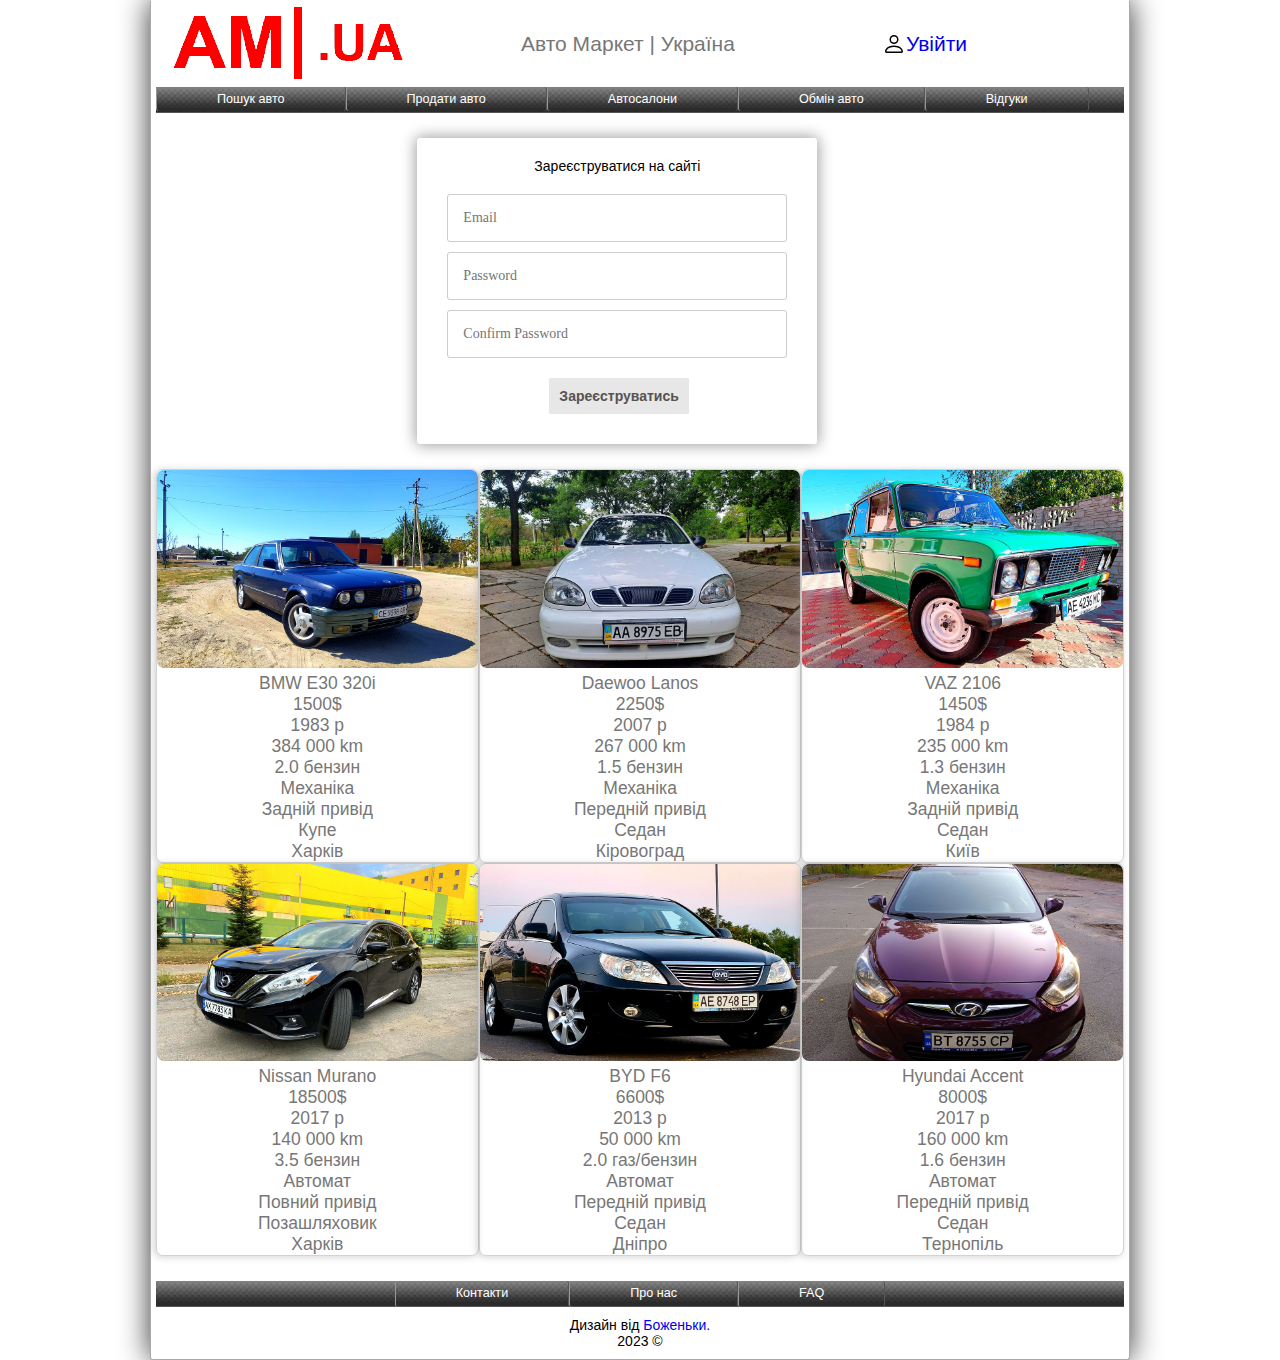
<file: index.html>
<!DOCTYPE html>
<html lang="en">
<head>
    <meta charset="UTF-8">
    <meta name="viewport" content="width=device-width, initial-scale=1.0">
    <title>Купівля та продаж авто | AutoMarket UA</title>
    <link rel="stylesheet" href="css/reset.css">
    <link rel="stylesheet" href="css/style.css">
</head>
<body>
    <div class="wrapper">
        <header class="header">
            <div class="header__container">
                <a class="header__item--add" href="index.html" title="Продати/купити авто по вигідним цінам">
                    <img src="img/site_logo.png" alt="Продати/купити авто по вигідним цінам">
                </a>
                <div class="header__item">
                    <h1 class="header__article">
                        Авто Маркет | Україна
                    </h1>
                </div>
                <div class="header__logon">
                    <a href="pages/signin.html" class="header__logon--button">
                        <div class="header__logon icon-button">
                            <span class="header__logon--text">Увійти</span>
                        </div>
                    </a>
                </div>
                <nav class="nav">
                    <ul class="nav__menu">
                        <li class="nav__menu--item">
                            <a class="nav__menu--link" href="./pages/search.html" title="Знайти авто">
                                Пошук авто
                            </a>
                        </li>
                        <li class="nav__menu--item">
                            Продати авто
                        </li>
                        <li class="nav__menu--item">
                            Автосалони
                        </li>
                        <li class="nav__menu--item">
                            Обмін авто
                        </li>
                        <li class="nav__menu--item">
                            Відгуки
                        </li>
                    </ul>
                </nav>
            </div>
        </header>
        <form action="https://fom.in.ua/echo" class="reg" method="POST">
            <div class="reg__form">
                <h2 class="reg__form--title">Зареєструватися на сайті</h2>
                <input type="email" name="E-mail" placeholder="Email" required="required">
                <input type="password" name="Password" placeholder="Password" required="required">
                <input type="password" name="CheckPass" placeholder="Confirm Password" required="required">
                <button type="submit" class="reg__form--btn" name="Registration" value="OK">Зареєструватись</button>
            </div>
        </form>
        <div class="main-content">
            <div class="main-content__item">
                <a href="#">
                    <img class="main-content__img" src="./img/BMW_E30.jpg" alt="BMW">
                </a>
                <ul class="desc-list">
                    <li class="desc-list__item">
                        BMW E30 320i
                    </li>
                    <li class="desc-list__item">
                        1500$
                    </li>
                    <li class="desc-list__item">
                        1983 р
                    </li>
                    <li class="desc-list__item">
                        384 000 km
                    </li>
                    <li class="desc-list__item">
                        2.0 бензин
                    </li>
                    <li class="desc-list__item">
                        Механіка
                    </li>
                    <li class="desc-list__item">
                        Задній привід
                    </li>
                    <li class="desc-list__item">
                        Купе
                    </li>
                    <li class="desc-list__item">
                        Харків
                    </li>
                </ul>
            </div>
            <div class="main-content__item">
                <a href="#">
                    <img class="main-content__img" src="./img/Daewoo_lanos.jpg" alt="Daewoo">
                </a>
                <ul class="desc-list">
                    <li class="desc-list__item">
                        Daewoo Lanos
                    </li>
                    <li class="desc-list__item">
                        2250$
                    </li>
                    <li class="desc-list__item">
                        2007 р
                    </li>
                    <li class="desc-list__item">
                        267 000 km
                    </li>
                    <li class="desc-list__item">
                        1.5 бензин
                    </li>
                    <li class="desc-list__item">
                        Механіка
                    </li>
                    <li class="desc-list__item">
                        Передній привід
                    </li>
                    <li class="desc-list__item">
                        Седан
                    </li>
                    <li class="desc-list__item">
                        Кіровоград
                    </li>
                </ul>
            </div>
            <div class="main-content__item">
                <a href="#">
                    <img class="main-content__img" src="./img/VAZ_2106.jpg" alt="LADA">
                </a>
                <ul class="desc-list">
                    <li class="desc-list__item">
                        VAZ 2106
                    </li>
                    <li class="desc-list__item">
                        1450$
                    </li>
                    <li class="desc-list__item">
                        1984 р
                    </li>
                    <li class="desc-list__item">
                        235 000 km
                    </li>
                    <li class="desc-list__item">
                        1.3 бензин
                    </li>
                    <li class="desc-list__item">
                        Механіка
                    </li>
                    <li class="desc-list__item">
                        Задній привід
                    </li>
                    <li class="desc-list__item">
                        Седан
                    </li>
                    <li class="desc-list__item">
                        Київ
                    </li>
                </ul>
            </div>
        </div>
        <div class="main-content--add">
            <div class="main-content__item">
                <a href="#">
                    <img class="main-content__img" src="./img/Nissan_Murano.jpg" alt="Daewoo">
                </a>
                <ul class="desc-list">
                    <li class="desc-list__item">
                        Nissan Murano
                    </li>
                    <li class="desc-list__item">
                        18500$
                    </li>
                    <li class="desc-list__item">
                        2017 р
                    </li>
                    <li class="desc-list__item">
                        140 000 km
                    </li>
                    <li class="desc-list__item">
                        3.5 бензин
                    </li>
                    <li class="desc-list__item">
                        Автомат
                    </li>
                    <li class="desc-list__item">
                        Повний привід
                    </li>
                    <li class="desc-list__item">
                        Позашляховик
                    </li>
                    <li class="desc-list__item">
                        Харків
                    </li>
                </ul>
            </div>
            <div class="main-content__item">
                <a href="#">
                    <img class="main-content__img" src="./img/BYD_F6.jpg" alt="Daewoo">
                </a>
                <ul class="desc-list">
                    <li class="desc-list__item">
                        BYD F6
                    </li>
                    <li class="desc-list__item">
                        6600$
                    </li>
                    <li class="desc-list__item">
                        2013 р
                    </li>
                    <li class="desc-list__item">
                        50 000 km
                    </li>
                    <li class="desc-list__item">
                        2.0 газ/бензин
                    </li>
                    <li class="desc-list__item">
                        Автомат
                    </li>
                    <li class="desc-list__item">
                        Передній привід
                    </li>
                    <li class="desc-list__item">
                        Седан
                    </li>
                    <li class="desc-list__item">
                        Дніпро
                    </li>
                </ul>
            </div>
            <div class="main-content__item">
                <a href="#">
                    <img class="main-content__img" src="./img/Hyundai_Accent.jpg" alt="Daewoo">
                </a>
                <ul class="desc-list">
                    <li class="desc-list__item">
                        Hyundai Accent
                    </li>
                    <li class="desc-list__item">
                        8000$
                    </li>
                    <li class="desc-list__item">
                        2017 р
                    </li>
                    <li class="desc-list__item">
                        160 000 km
                    </li>
                    <li class="desc-list__item">
                        1.6 бензин
                    </li>
                    <li class="desc-list__item">
                        Автомат
                    </li>
                    <li class="desc-list__item">
                        Передній привід
                    </li>
                    <li class="desc-list__item">
                        Седан
                    </li>
                    <li class="desc-list__item">
                        Тернопіль
                    </li>
                </ul>
            </div>
        </div>
        <footer class="footer">
            <nav class="nav__footer">
                <ul class="nav__footer--menu">
                    <li class="nav__footer--item">
                        <a href="#" class="nav__menu--link">
                            Контакти
                        </a>
                    </li>
                    <li class="nav__footer--item">
                        <a href="#" class="nav__menu--link">
                            Про нас
                        </a>
                    </li>
                    <li class="nav__footer--item">
                        <a href="#" class="nav__menu--link">
                            FAQ
                        </a>
                    </li>
                </ul>
            </nav>
            <div class="footer__desc">
                <p class="footer__desc--item">Дизайн від
                    <a href="https://github.com/Shroederrr/homework_05" class="footer__desc--link">
                        Боженьки.
                    </a>
                    <br> 2023 &copy;
                </p>
            </div>
        </footer>
    </div>
</body>
</html>
</file>
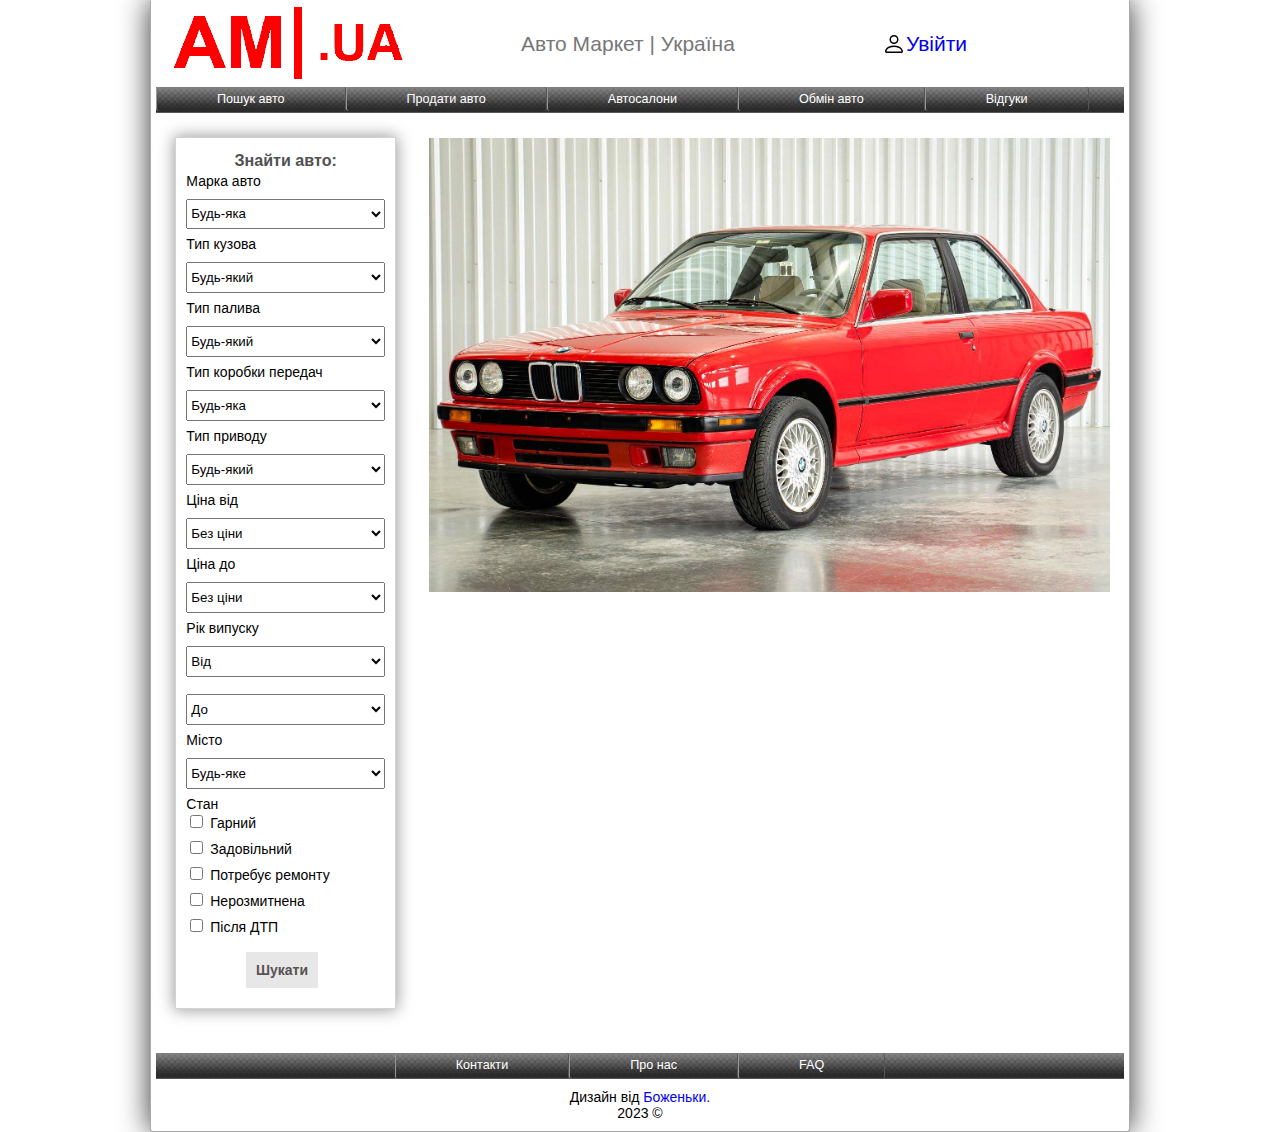
<file: pages/search.html>
<!DOCTYPE html>
<html lang="en">
<head>
    <meta charset="UTF-8">
    <meta name="viewport" content="width=device-width, initial-scale=1.0">
    <title>Пошук авто | AutoMarket UA</title>
    <link rel="stylesheet" href="../css/reset.css">
    <link rel="stylesheet" href="../css/style.css">
</head>
<div class="wrapper">
    <body>
        <header class="header">
            <div class="header__container">
                <a class="header__item--add" href="../index.html" title="Продати/купити авто по вигідним цінам">
                    <img src="../img/site_logo.png" alt="Продати/купити авто по вигідним цінам">
                </a>
                <div class="header__item">
                    <h1 class="header__article">
                        Авто Маркет | Україна
                    </h1>
                </div>
                <div class="header__logon">
                    <a href="./signin.html" class="header__logon--button">
                        <div class="header__logon icon-button">
                            <span class="header__logon--text">Увійти</span>
                        </div>
                    </a>
                </div>
                <nav class="nav">
                    <ul class="nav__menu">
                        <li class="nav__menu--item">
                            <a class="nav__menu--link" href="#" title="Знайти авто">
                                Пошук авто
                            </a>
                        </li>
                        <li class="nav__menu--item">
                            Продати авто
                        </li>
                        <li class="nav__menu--item">
                            Автосалони
                        </li>
                        <li class="nav__menu--item">
                            Обмін авто
                        </li>
                        <li class="nav__menu--item">
                            Відгуки
                        </li>
                    </ul>
                </nav>
            </div>
        </header>
    <div class="section">
        <div class="search">
            <div class="search__container">
                <p class="search__article">
                    Знайти авто:
                </p>
                <form action="https://fom.in.ua/echo" class="search__form" method="post">
                    <label class="search__form--item">
                        Марка авто
                        <select name="Manufacturer">
                            <option value="Any">
                                Будь-яка
                            </option>
                            <option value="BMW">
                                BMW
                            </option>
                            <option value="Audi">
                                Audi
                            </option>
                            <option value="Mercedes">
                                Mercedes
                            </option>
                            <option value="Volkswagen">
                                Volkswagen
                            </option>
                            <option value="Opel">
                                Opel
                            </option>
                            <option value="Nissan">
                                Nissan
                            </option>
                            <option value="Toyota">
                                Toyota
                            </option>
                            <option value="Mitsubishi">
                                Mitsubishi
                            </option>
                            <option value="Honda">
                                Honda
                            </option>
                            <option value="LADA">
                                LADA
                            </option>
                            <option value="Hyundai">
                                Hyundai
                            </option>
                            <option value="KIA">
                                KIA
                            </option>
                            <option value="Daewoo">
                                Daewoo
                            </option>
                        </select>
                    </label>
                    <label class="search__form--item">
                        Тип кузова
                        <select name="BodyType">
                            <option value="Any">
                                Будь-який
                            </option>
                            <option value="Sedan">
                                Седан
                            </option>
                            <option value="Coupe">
                                Купе
                            </option>
                            <option value="Hatchback">
                                Хетчбек
                            </option>
                            <option value="Universal">
                                Універсал
                            </option>
                            <option value="Cabrio/Roadster">
                                Кабріолет/Родстер
                            </option>
                            <option value="Miniwan">
                                Мінівен
                            </option>
                            <option value="Crossover">
                                Кросовер
                            </option>
                        </select>
                    </label>
                    <label class="search__form--item">
                        Тип палива
                        <select name="FuelType">
                            <option value="Any">
                                Будь-який
                            </option>
                            <option value="Gas">
                                Бензин
                            </option>
                            <option value="Propane">
                                Газ
                            </option>
                            <option value="Gas/Propane">
                                Газ/бензин
                            </option>
                            <option value="Diesel">
                                Дизель
                            </option>
                            <option value="Electric">
                                Електро
                            </option>
                            <option value="Hybrid">
                                Гібрид
                            </option>
                        </select>
                    </label>
                    <label class="search__form--item">
                        Тип коробки передач
                        <select name="Gearbox">
                            <option value="Any">
                                Будь-яка
                            </option>
                            <option value="Mechanic">
                                Механіка
                            </option>
                            <option value="Auto">
                                Автомат
                            </option>
                        </select>
                    </label>
                    <label class="search__form--item">
                        Тип приводу
                        <select name="Drive">
                            <option value="Any">
                                Будь-який
                            </option>
                            <option value="FWD">
                                Передній
                            </option>
                            <option value="RWD">
                                Задній
                            </option>
                            <option value="AWD">
                                Повний
                            </option>
                        </select>
                    </label>
                    <label class="search__form--item">
                        Ціна від
                        <select name="PriceFrom">
                            <option value="WithoutPrice">
                                Без ціни
                            </option>
                            <option value="200$">
                                200$
                            </option>
                            <option value="500$">
                                500$
                            </option>
                            <option value="1'000$">
                                1'000$
                            </option>
                            <option value="1'500$">
                                1'500$
                            </option>
                            <option value="2'000$">
                                2'000$
                            </option>
                            <option value="2'500$">
                                2'500$
                            </option>
                            <option value="3'000$">
                                3'000$
                            </option>
                            <option value="3'500$">
                                3'500$
                            </option>
                            <option value="4'000$">
                                4'000$
                            </option>
                            <option value="4'500$">
                                4'500$
                            </option>
                            <option value="5'000$">
                                5'000$
                            </option>
                            <option value="6'000$">
                                6'000$
                            </option>
                            <option value="7'000$">
                                7'000$
                            </option>
                            <option value="8'000$">
                                8'000$
                            </option>
                            <option value="9'000$">
                                9'000$
                            </option>
                            <option value="10'000$">
                                10'000$
                            </option>
                            <option value="11'000$">
                                11'000$
                            </option>
                            <option value="12'500$">
                                12'500$
                            </option>
                            <option value="14'000$">
                                14'000$
                            </option>
                            <option value="15'000$">
                                15'000$
                            </option>
                            <option value="17'500$">
                                17'000$
                            </option>
                            <option value="20'000$">
                                20'000$
                            </option>
                            <option value="22'500$">
                                22'500$
                            </option>
                            <option value="25'000$">
                                25'000$
                            </option>
                            <option value="27'500$">
                                27'500$
                            </option>
                            <option value="30'000$">
                                30'000$
                            </option>
                            <option value="35'000$">
                                35'000$
                            </option>
                            <option value="40'000$">
                                40'000$
                            </option>
                            <option value="45'000$">
                                45'000$
                            </option>
                            <option value="50'000$">
                                50'000$
                            </option>
                            <option value="60'000$">
                                60'000$
                            </option>
                            <option value="75'000$">
                                75'000$
                            </option>
                            <option value="100'000$">
                                100'000$
                            </option>
                        </select>
                    </label>
                    <label class="search__form--item">
                        Ціна до
                        <select name="PriceTo">
                            <option value="WithoutPrice">
                                Без ціни
                            </option>
                            <option value="200$">
                                200$
                            </option>
                            <option value="500$">
                                500$
                            </option>
                            <option value="1'000$">
                                1'000$
                            </option>
                            <option value="1'500$">
                                1'500$
                            </option>
                            <option value="2'000$">
                                2'000$
                            </option>
                            <option value="2'500$">
                                2'500$
                            </option>
                            <option value="3'000$">
                                3'000$
                            </option>
                            <option value="3'500$">
                                3'500$
                            </option>
                            <option value="4'000$">
                                4'000$
                            </option>
                            <option value="4'500$">
                                4'500$
                            </option>
                            <option value="5'000$">
                                5'000$
                            </option>
                            <option value="6'000$">
                                6'000$
                            </option>
                            <option value="7'000$">
                                7'000$
                            </option>
                            <option value="8'000$">
                                8'000$
                            </option>
                            <option value="9'000$">
                                9'000$
                            </option>
                            <option value="10'000$">
                                10'000$
                            </option>
                            <option value="11'000$">
                                11'000$
                            </option>
                            <option value="12'500$">
                                12'500$
                            </option>
                            <option value="14'000$">
                                14'000$
                            </option>
                            <option value="15'000$">
                                15'000$
                            </option>
                            <option value="17'500$">
                                17'000$
                            </option>
                            <option value="20'000$">
                                20'000$
                            </option>
                            <option value="22'500$">
                                22'500$
                            </option>
                            <option value="25'000$">
                                25'000$
                            </option>
                            <option value="27'500$">
                                27'500$
                            </option>
                            <option value="30'000$">
                                30'000$
                            </option>
                            <option value="35'000$">
                                35'000$
                            </option>
                            <option value="40'000$">
                                40'000$
                            </option>
                            <option value="45'000$">
                                45'000$
                            </option>
                            <option value="50'000$">
                                50'000$
                            </option>
                            <option value="60'000$">
                                60'000$
                            </option>
                            <option value="75'000$">
                                75'000$
                            </option>
                            <option value="100'000$">
                                100'000$
                            </option>
                        </select>
                    </label>
                    <label class="search__form--item">
                        Рік випуску
                        <select name="ReleaseDateFrom">
                            <option value="WithoutDate">
                                Від
                            </option>
                            <option value="1970">
                                1970
                            </option>
                            <option value="1971">
                                1971
                            </option>
                            <option value="1972">
                                1972
                            </option>
                            <option value="1973">
                                1973
                            </option>
                            <option value="1974">
                                1974
                            </option>
                            <option value="1975">
                                1975
                            </option>
                            <option value="1976">
                                1976
                            </option>
                            <option value="1977">
                                1977
                            </option>
                            <option value="1978">
                                1978
                            </option>
                            <option value="1979">
                                1979
                            </option>
                            <option value="1980">
                                1980
                            </option>
                            <option value="1981">
                                1981
                            </option>
                            <option value="1982">
                                1982
                            </option>
                            <option value="1983">
                                1983
                            </option>
                            <option value="1984">
                                1984
                            </option>
                            <option value="1985">
                                1985
                            </option>
                            <option value="1986">
                                1986
                            </option>
                            <option value="1987">
                                1987
                            </option>
                            <option value="1988">
                                1988
                            </option>
                            <option value="1989">
                                1989
                            </option>
                            <option value="1990">
                                1990
                            </option>
                            <option value="1991">
                                1991
                            </option>
                            <option value="1992">
                                1992
                            </option>
                            <option value="1993">
                                1993
                            </option>
                            <option value="1994">
                                1994
                            </option>
                            <option value="1995">
                                1995
                            </option>
                            <option value="1996">
                                1996
                            </option>
                            <option value="1997">
                                1997
                            </option>
                            <option value="1998">
                                1998
                            </option>
                            <option value="1999">
                                1999
                            </option>
                            <option value="2000">
                                2000
                            </option>
                            <option value="2001">
                                2001
                            </option>
                            <option value="2002">
                                2002
                            </option>
                            <option value="2003">
                                2003
                            </option>
                            <option value="2004">
                                2004
                            </option>
                            <option value="2005">
                                2005
                            </option>
                            <option value="2006">
                                2006
                            </option>
                            <option value="2007">
                                2007
                            </option>
                            <option value="2008">
                                2008
                            </option>
                            <option value="2009">
                                2009
                            </option>
                            <option value="2010">
                                2010
                            </option>
                            <option value="2011">
                                2011
                            </option>
                            <option value="2012">
                                2012
                            </option>
                            <option value="2013">
                                2013
                            </option>
                            <option value="2014">
                                2014
                            </option>
                            <option value="2015">
                                2015
                            </option>
                            <option value="2016">
                                2016
                            </option>
                            <option value="2017">
                                2017
                            </option>
                            <option value="2018">
                                2018
                            </option>
                            <option value="2019">
                                2019
                            </option>
                            <option value="2020">
                                2020
                            </option>
                            <option value="2021">
                                2021
                            </option>
                            <option value="2022">
                                2022
                            </option>
                            <option value="2023">
                                2023
                            </option>
                        </select>
                    </label>
                    <label class="search__form--item">
                        <select name="ReleaseDateTo">
                            <option value="WithoutDate">
                                До
                            </option>
                            <option value="1970">
                                1970
                            </option>
                            <option value="1971">
                                1971
                            </option>
                            <option value="1972">
                                1972
                            </option>
                            <option value="1973">
                                1973
                            </option>
                            <option value="1974">
                                1974
                            </option>
                            <option value="1975">
                                1975
                            </option>
                            <option value="1976">
                                1976
                            </option>
                            <option value="1977">
                                1977
                            </option>
                            <option value="1978">
                                1978
                            </option>
                            <option value="1979">
                                1979
                            </option>
                            <option value="1980">
                                1980
                            </option>
                            <option value="1981">
                                1981
                            </option>
                            <option value="1982">
                                1982
                            </option>
                            <option value="1983">
                                1983
                            </option>
                            <option value="1984">
                                1984
                            </option>
                            <option value="1985">
                                1985
                            </option>
                            <option value="1986">
                                1986
                            </option>
                            <option value="1987">
                                1987
                            </option>
                            <option value="1988">
                                1988
                            </option>
                            <option value="1989">
                                1989
                            </option>
                            <option value="1990">
                                1990
                            </option>
                            <option value="1991">
                                1991
                            </option>
                            <option value="1992">
                                1992
                            </option>
                            <option value="1993">
                                1993
                            </option>
                            <option value="1994">
                                1994
                            </option>
                            <option value="1995">
                                1995
                            </option>
                            <option value="1996">
                                1996
                            </option>
                            <option value="1997">
                                1997
                            </option>
                            <option value="1998">
                                1998
                            </option>
                            <option value="1999">
                                1999
                            </option>
                            <option value="2000">
                                2000
                            </option>
                            <option value="2001">
                                2001
                            </option>
                            <option value="2002">
                                2002
                            </option>
                            <option value="2003">
                                2003
                            </option>
                            <option value="2004">
                                2004
                            </option>
                            <option value="2005">
                                2005
                            </option>
                            <option value="2006">
                                2006
                            </option>
                            <option value="2007">
                                2007
                            </option>
                            <option value="2008">
                                2008
                            </option>
                            <option value="2009">
                                2009
                            </option>
                            <option value="2010">
                                2010
                            </option>
                            <option value="2011">
                                2011
                            </option>
                            <option value="2012">
                                2012
                            </option>
                            <option value="2013">
                                2013
                            </option>
                            <option value="2014">
                                2014
                            </option>
                            <option value="2015">
                                2015
                            </option>
                            <option value="2016">
                                2016
                            </option>
                            <option value="2017">
                                2017
                            </option>
                            <option value="2018">
                                2018
                            </option>
                            <option value="2019">
                                2019
                            </option>
                            <option value="2020">
                                2020
                            </option>
                            <option value="2021">
                                2021
                            </option>
                            <option value="2022">
                                2022
                            </option>
                            <option value="2023">
                                2023
                            </option>
                        </select>
                    </label>
                    <label class="search__form--item">
                        Місто
                        <select name="City">
                            <option value="Any">
                                Будь-яке
                            </option>
                            <option value="Kiev">
                                Київ
                            </option>
                            <option value="Kharkiv">
                                Харків
                            </option>
                            <option value="Odessa">
                                Одеса
                            </option>
                            <option value="Dnipro">
                                Дніпро
                            </option>
                            <option value="Poltava">
                                Полтава
                            </option>
                            <option value="Lviv">
                                Львів
                            </option>
                            <option value="Sumy">
                                Суми
                            </option>
                            <option value="Ivano-Frankivsk">
                                Івано-Франківськ
                            </option>
                            <option value="Rivne">
                                Рівне
                            </option>
                            <option value="Ternopil">
                                Тернопіль
                            </option>
                            <option value="Khmelnitskiy">
                                Хмельницький
                            </option>
                            <option value="Chernivtsy">
                                Чернівці
                            </option>
                            <option value="Vynnitsya">
                                Вінниця
                            </option>
                            <option value="Zhitomyr">
                                Житомир
                            </option>
                            <option value="Kropivnits'kiy">
                                Кропивницький
                            </option>
                            <option value="Cherkasy">
                                Черкаси
                            </option>
                            <option value="Chernigiv">
                                Чернігів
                            </option>
                            <option value="Donetsk">
                                Донецьк
                            </option>
                            <option value="Zaporizhia">
                                Запоріжжя
                            </option>
                            <option value="Lugans'k">
                                Луганьск
                            </option>
                        </select>
                    </label>
                        Стан
                    <label class="search__form--item">
                        <input type="checkbox" name="Condition" value="Good">
                        Гарний
                    </label>
                    <label class="search__form--item">
                        <input type="checkbox" name="Condition" value="Normal">
                        Задовільний
                    </label>
                    <label class="search__form--item">
                        <input type="checkbox" name="Condition" value="Need repair">
                        Потребує ремонту
                    </label>
                    <label class="search__form--item">
                        <input type="checkbox" name="Condition" value="Uncleared">
                        Нерозмитнена
                    </label>
                    <label class="search__form--item">
                        <input type="checkbox" name="Condition" value="After accident">
                        Після ДТП
                    </label>
                    <button type="submit" class="search__form--btn">Шукати</button>
                </form>
            </div>
        </div>
        <div class="search__img">
            <div class="search__img--container">
                <img src="../img/search_img.jpg" alt="BMW E30 Red Coupe" class="search__img--content">
            </div>
        </div>
    </div>
        <footer class="footer">
            <nav class="nav__footer">
                <ul class="nav__footer--menu">
                    <li class="nav__footer--item">
                        <a href="#" class="nav__menu--link">
                            Контакти
                        </a>
                    </li>
                    <li class="nav__footer--item">
                        <a href="#" class="nav__menu--link">
                            Про нас
                        </a>
                    </li>
                    <li class="nav__footer--item">
                        <a href="#" class="nav__menu--link">
                            FAQ
                        </a>
                    </li>
                </ul>
            </nav>
            <div class="footer__desc">
                <p class="footer__desc--item">Дизайн від
                    <a href="https://github.com/Shroederrr/homework_05" class="footer__desc--link">
                        Боженьки.
                    </a>
                    <br>2023 &copy;
                </p>
            </div>
        </footer>
    </body>
</div>
</html>
</file>
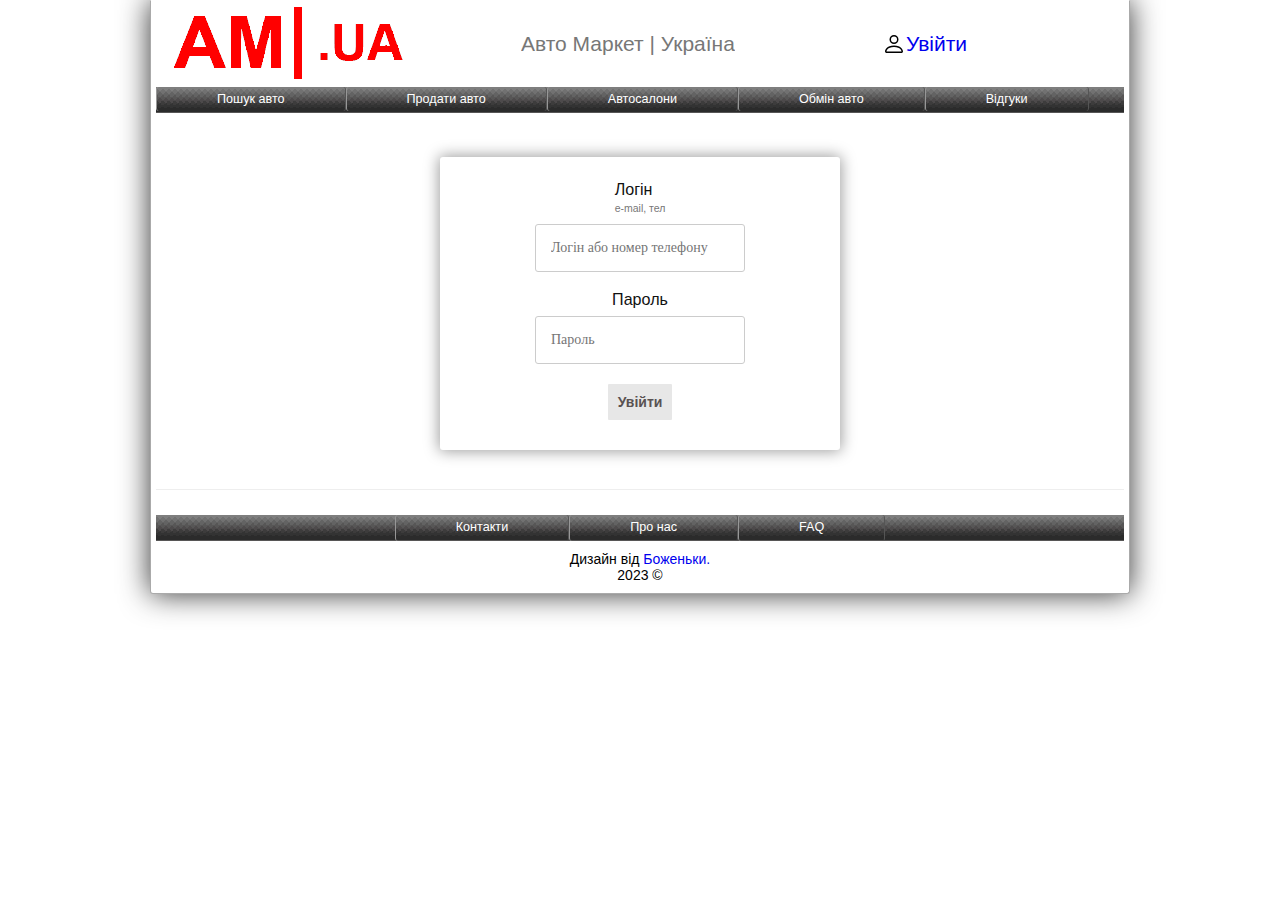
<file: pages/signin.html>
<!DOCTYPE html>
<html lang="en">
<head>
    <meta charset="UTF-8">
    <meta name="viewport" content="width=device-width, initial-scale=1.0">
    <title>Купівля та продаж авто - вхід на сайт | AutoMarket UA</title>
    <link rel="stylesheet" href="../css/reset.css">
    <link rel="stylesheet" href="../css/style.css">
</head>
<div class="wrapper">
    <body>
        <header class="header">
            <div class="header__container">
                <a class="header__item--add" href="../index.html" title="Продати/купити авто по вигідним цінам">
                    <img src="../img/site_logo.png" alt="Продати/купити авто по вигідним цінам">
                </a>
                <div class="header__item">
                    <h1 class="header__article">
                        Авто Маркет | Україна
                    </h1>
                </div>
                <div class="header__logon">
                    <a href="./signin.html" class="header__logon--button">
                        <div class="header__logon icon-button">
                            <span class="header__logon--text">Увійти</span>
                        </div>
                    </a>
                </div>
                <nav class="nav">
                    <ul class="nav__menu">
                        <li class="nav__menu--item">
                            <a class="nav__menu--link" href="./search.html" title="Знайти авто">
                                Пошук авто
                            </a>
                        </li>
                        <li class="nav__menu--item">
                            Продати авто
                        </li>
                        <li class="nav__menu--item">
                            Автосалони
                        </li>
                        <li class="nav__menu--item">
                            Обмін авто
                        </li>
                        <li class="nav__menu--item">
                            Відгуки
                        </li>
                    </ul>
                </nav>
            </div>
        </header>
        <div class="signin">
            <form action="https://fom.in.ua/echo" class="signin__form" method="post">
                <label for="username" class="signin__label--add">
                    Логін
                    <i>e-mail, тел</i>
                </label>
                <div class="signin__login fieldset">
                    <input type="text" name="username" placeholder="Логін або номер телефону" required="required" class="signin__login--primary">
                </div>
                <label for="password" class="signin__label--mod">
                    Пароль
                </label>
                <div class="signin__password fieldset">
                    <input type="password" name="password" placeholder="Пароль" required="required" class="signin__password--secondary">
                </div>
                <button type="submit" class="signin__form--btn">Увійти</button>
            </form>
        </div>
        <footer class="footer">
            <nav class="nav__footer">
                <ul class="nav__footer--menu">
                    <li class="nav__footer--item">
                        <a href="#" class="nav__menu--link">
                            Контакти
                        </a>
                    </li>
                    <li class="nav__footer--item">
                        <a href="#" class="nav__menu--link">
                            Про нас
                        </a>
                    </li>
                    <li class="nav__footer--item">
                        <a href="#" class="nav__menu--link">
                            FAQ
                        </a>
                    </li>
                </ul>
            </nav>
            <div class="footer__desc">
                <p class="footer__desc--item">Дизайн від 
                    <a href="https://github.com/Shroederrr/homework_05" class="footer__desc--link">
                        Боженьки.
                    </a>
                    <br> 2023 &copy
                </p>
            </div>
        </footer>
    </body>
</div>
</html>
</file>
<file: css/style.css>
/* 10 */
.wrapper {
    box-shadow: rgb(51, 51, 51) 0px 0px 30px 0px;
    background-color: rgb(255, 255, 255);
    width: 980px;
    position: relative;
    border-radius: 0px 0px 3px 3px;
    border-width: 1px;
    border-style: solid;
    border-color: rgb(255, 255, 255) rgb(170, 170, 170) rgb(170, 170, 170);
    margin: 0px auto;
    padding: 1px 5px 10px;
}

/* 1 */
body {
    background-color: rgb(255, 255, 255);
    font: 1rem Arial, Helvetica, sans-serif;
}

/* 10 */
.header {
    position: relative;
    clear: both;
}

/* 10 */
.header__container {
    margin-bottom: 5px;
}

/* 10 */
.header__item--add {
    float: left;
    padding: 5px 10px;
}

/* 10 */
.header__item {
    position: absolute;
    left: 0;
    z-index: 1;
    max-height: 65px;
    overflow: hidden;
    margin-top: 30px;
    margin-left: 365px;
}

/* 10 */
.header__article {
    font-size: 1.5rem;
    color: #777;
    margin-bottom: 0;
}

/* 10 */
.header__logon {
    position: relative;
    z-index: 2;
    white-space: nowrap;
    padding: 0 75%;
}

/* 10 */
.header__logon--button {
    display: block;
}

/* 10 */
.icon-button {
    background-image: url(../img/icon.svg);
    position: relative;
    top: 30px;
    left: 75%;
    height: 24px;
    width: 24px;
    line-height: 1.15;
    display: inline-block;
    background-repeat: no-repeat;
    background-size: 100%;
}

/* 10 */
.header__logon--text {
    position: relative;
    display: inline;
    left: 24px;
    font-size: 1.50rem;
}

/* 20 */
.header__logon--button:hover, 
/* 20 */
.header__logon--text:hover {
    text-decoration-line: underline;
    color: rgb(255, 0, 0);
}

/* 10 */
.nav, 
/* 10 */
.nav__footer {
    overflow: visible;
    clear: both;
}

/* 10 */
.nav__menu {
    background: #333 url(../img/horizontal_gradients.png) 0 0 repeat-x;
    height: 26px;
    color: #FFF;
    overflow: hidden;
    font-size: 90%;
}

/* 10 */
.nav__menu--item {
    float: left;
    padding: 5px 60px;
    border-left: #979797 solid 1px;
    border-right: #555 solid 1px;
    border-radius: 3px;
    cursor: pointer;
}

/* 20 */
.nav__menu--item:hover, 
/* 20 */
.nav__footer--item:hover {
    background-color: #444;
}

/* 10 */
.nav__menu--link {
    color: #FFF;
    text-decoration: none;
}

/* 10 */
.reg__form {
    margin: 0 auto;
}

/* 10 */
.reg {
    background: white;
    border-radius: 3px;
    box-shadow: 0 0 15px 1px rgba(0, 0, 0, 0.4);
    padding: 20px 30px;
    width: 400px;
    margin: 25px 0 25px 27%;
}

/* 10 */
.reg__form--title {
    text-align: center;
    padding-bottom: 20px;
}

/* 11 */
.reg input, 
/* 11 */
.signin__form input {
    padding: 15px;
    border: 1px solid #ccc;
    border-radius: 3px;
    margin-bottom: 10px;
    width: 100%;
    font-family: montserrat;
    color: #2C3E50;
    font-size: 1rem;
}

/* 10 */
.search__form--btn, 
/* 10 */
.reg__form--btn, 
/* 10 */
.signin__form--btn {
    text-align: center;
    background: #e7e7e7;
    font-weight: 700;
    color: rgb(89 82 82);
    border: 0 none;
    border-radius: 1px;
    cursor: pointer;
    padding: 10px;
    margin: 10px 30%;
    text-decoration: none;
    font-size: 1rem;
}

/* 20 */
.reg__form--btn:hover, 
/* 20 */
.signin__form--btn:hover, 
/* 20 */
.search__form--btn:hover {
    box-shadow: 0 0 0 2px white, 0 0 0 3px #7d7d7d;
}

/* 20 */
.header__logon--button:visited, 
/* 20 */
.footer__desc--link:visited {
    color: rgb(0, 0, 0);
}

/* 10 */
.main-content, 
/* 10 */
.main-content--add {
    display: flex;
    justify-content: space-between;
}

/* 10 */
.main-content__item {
    text-align: center;
    font-size: 1.25rem;
    border: 1px solid rgb(145 145 145 / 40%);
    border-radius: 0.5rem;
    box-shadow: -2px 1px 7px 0px rgb(145 145 145 / 40%);
}

/* 10 */
.main-content__img {
    width: 100%;
    border-radius: 0.5rem;
}

/* 10 */
.desc-list__item {
    color: rgb(119, 119, 119);
}

/* 10 */
.signin {
    display: flex;
    align-items: center;
    justify-content: center;
    color: #111;
    background-color: #fff;
    border-bottom: 1px solid #eee;
    padding: 1rem;
    line-height: 1.1;
}

/* 10 */
.signin__form {
    display: flex;
    flex-direction: column;
    align-items: center;
    background: white;
    border-radius: 3px;
    box-shadow: 0 0 15px 1px rgba(0, 0, 0, 0.4);
    padding: 20px 30px;
    width: 400px;
    margin: 25px 0 25px;
}

/* 10 */
.signin__label--add {
    display: inline-block;
    margin: 0 0 10px;
    line-height: 1.5;
    font-size: 1.15rem;
}

/* 10 */
.signin__label--add>i {
    font-size: .75rem;
    color: #777;
    display: block;
    line-height: 1;
    font-style: normal;
    margin-top: 0.15rem;
}

/* 10 */
.signin__label--mod {
    display: inline-block;
    margin: 5px 0 5px;
    font-size: 1.15rem;
    line-height: 1.5;
}

/* 10 */
.footer {
    margin-top: 25px;
}

/* 10 */
.footer__desc {
    text-align: center;
    padding-top: 10px;
}

/* 10 */
.footer__desc--link {
    text-decoration: none;
}

/* 20 */
.footer__desc--link:hover {
    color: rgb(255, 0, 0);
}

/* 10 */
.nav__footer--menu {
    display: flex;
    justify-content: center;
    background: #333 url(../img/horizontal_gradients.png) 0 0 repeat-x;
    height: 26px;
    color: #FFF;
    font-size: 90%;
}

/* 10 */
.nav__footer--item {
    padding: 5px 60px;
    border-left: #979797 solid 1px;
    border-right: #555 solid 1px;
    border-radius: 3px;
    cursor: pointer;
}

/* Car Search */

/* 10 */
.search {
    width: 50%;
    background-color: #fff;
    box-shadow: 0 0 15px 1px rgba(0, 0, 0, 0.4);
    border: 1px solid rgb(145 145 145 / 40%);
    padding: 10px;
    margin: 2%;

    /* 10 */
    .search__container {
        display: flex;
        flex-direction: column;
        align-items: center;
        

        /* 10 */
        .search__article {
            line-height: 1.5;
            font-size: 1.15rem;
            font-weight: 700;
            color: rgb(81, 81, 81);
        }

        /* 10 */
        .search__form--item {
            display: block;
            margin-bottom: 7px;
            
        }
    }
}

/* 11 */
.search__form--item select {
    width: 100%;
    padding: 3% 0;
    margin-top: 10px;
}

/* 10 */
.section {
    display: flex;
    align-items: flex-start;
}

/* 10 */
.search__img {
    .search__img--container {
        display: flex;
        margin: 2.85% 2% 2%;
        .search__img--content {
            width: 100%;
        }
    }
}
</file>
